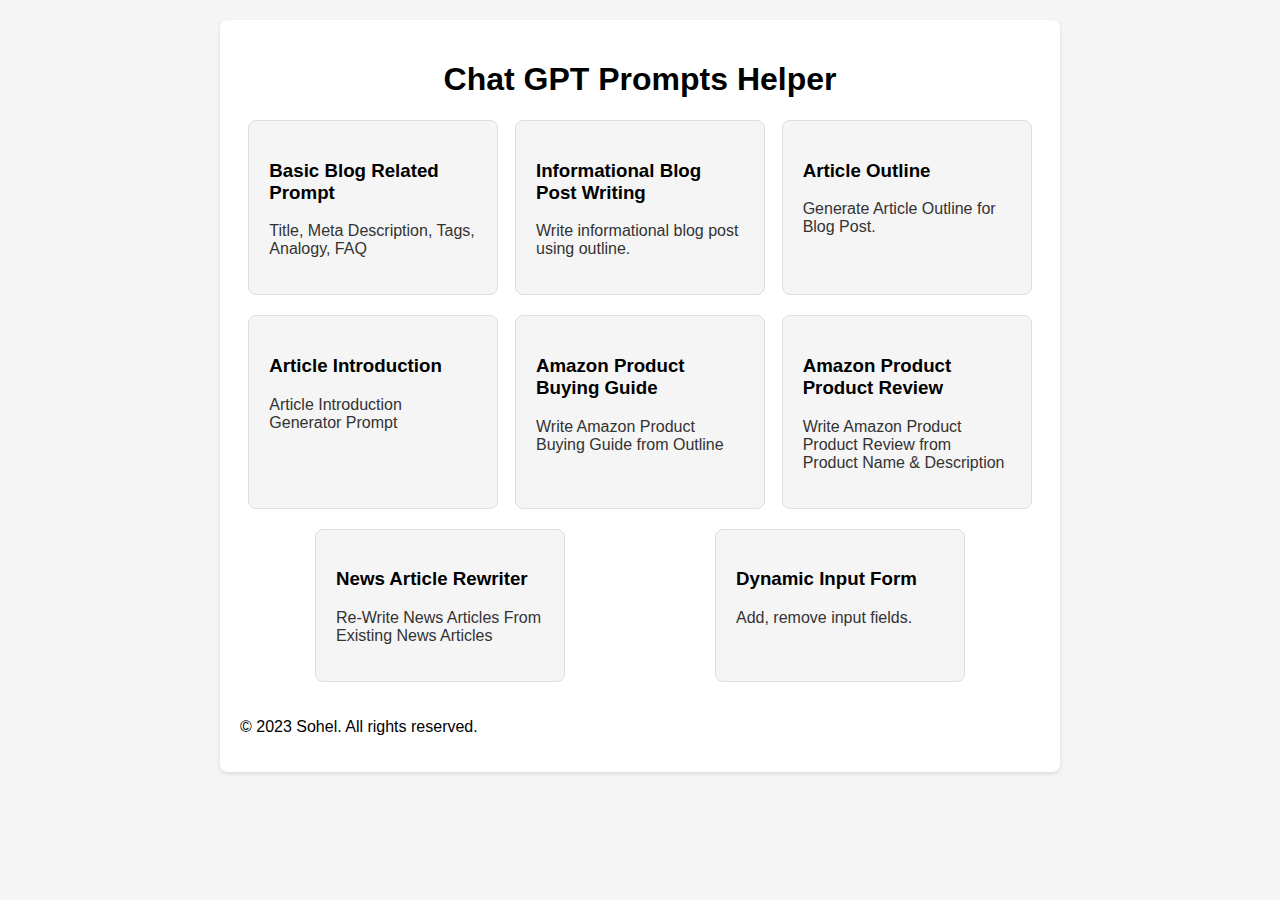
<file: index.html>
<!DOCTYPE html>
<html lang="en">

<head>
    <meta charset="UTF-8">
    <meta name="viewport" content="width=device-width, initial-scale=1.0">
    <title>Chat GPT Prompt Helper</title>
    <link rel="icon" type="image/x-icon" href="./Asset/chatgpt-icon.png">
    <link rel="stylesheet" href="styles.css">
</head>

<body>
    <div class="container">
        <header class="header">
            <a href="./index.html" class="back-to-home">
                <h1>Chat GPT Prompts Helper</h1>
            </a>
        </header>

        <!-- <nav>
            <ul>
                <li><a href="page1.html">Page 1</a></li>
                <li><a href="page2.html">Page 2</a></li>
                <li><a href="page3.html">Page 3</a></li>
            </ul>
        </nav> -->

        <main class="main-content">
            <a href="./BasicBlogPromt/BasicBlogPromt.html" class="page-box">
                <h3>Basic Blog Related Prompt</h3>
                <p>Title, Meta Description, Tags, Analogy, FAQ</p>
            </a>

            <a href="./InformationalBlogWriting/InformationalBlogWriting.html" class="page-box">
                <h3>Informational Blog Post Writing</h3>
                <p>Write informational blog post using outline.</p>
            </a>

            <a href="./BasicBlogPromt/ArticleOutline/ArticleOutline.html" class="page-box">
                <h3>Article Outline</h3>
                <p>Generate Article Outline for Blog Post.</p>
            </a>

            <a href="./BasicBlogPromt/ArticleIntroduction/ArticleIntroduction.html" class="page-box">
                <h3>Article Introduction</h3>
                <p>Article Introduction Generator Prompt</p>
            </a>

            <a href="./AmazonProductReview/AmazonProductBuyingGuide/ProductBuyingGuide.html" class="page-box">
                <h3>Amazon Product Buying Guide</h3>
                <p>Write Amazon Product Buying Guide from Outline</p>
            </a>

            <a href="./AmazonProductReview/AmazonProductReview/ProductReview.html" class="page-box">
                <h3>Amazon Product Product Review</h3>
                <p>Write Amazon Product Product Review from Product Name & Description</p>
            </a>
            <a href="./NewsArticleRewriter/NewsArticleRewriter.html" class="page-box">
                <h3>News Article Rewriter</h3>
                <p>Re-Write News Articles From Existing News Articles</p>
            </a>
            <a href="./DynamicInputForm/DynamicInputForm.html" class="page-box">
                <h3>Dynamic Input Form</h3>
                <p>Add, remove input fields.</p>
            </a>
            <!-- Add more page boxes for your other pages here -->
        </main>

        <footer>
            <p>&copy; 2023 Sohel. All rights reserved.</p>
            <!-- <h2>Connect with me on social media:</h2>
        <ul>
            <li><a href="https://www.facebook.com/yourusername">Facebook</a></li>
            <li><a href="https://twitter.com/yourusername">Twitter</a></li>
            <li><a href="https://www.instagram.com/yourusername">Instagram</a></li>
        </ul> -->
        </footer>
    </div>
</body>

</html>
</file>
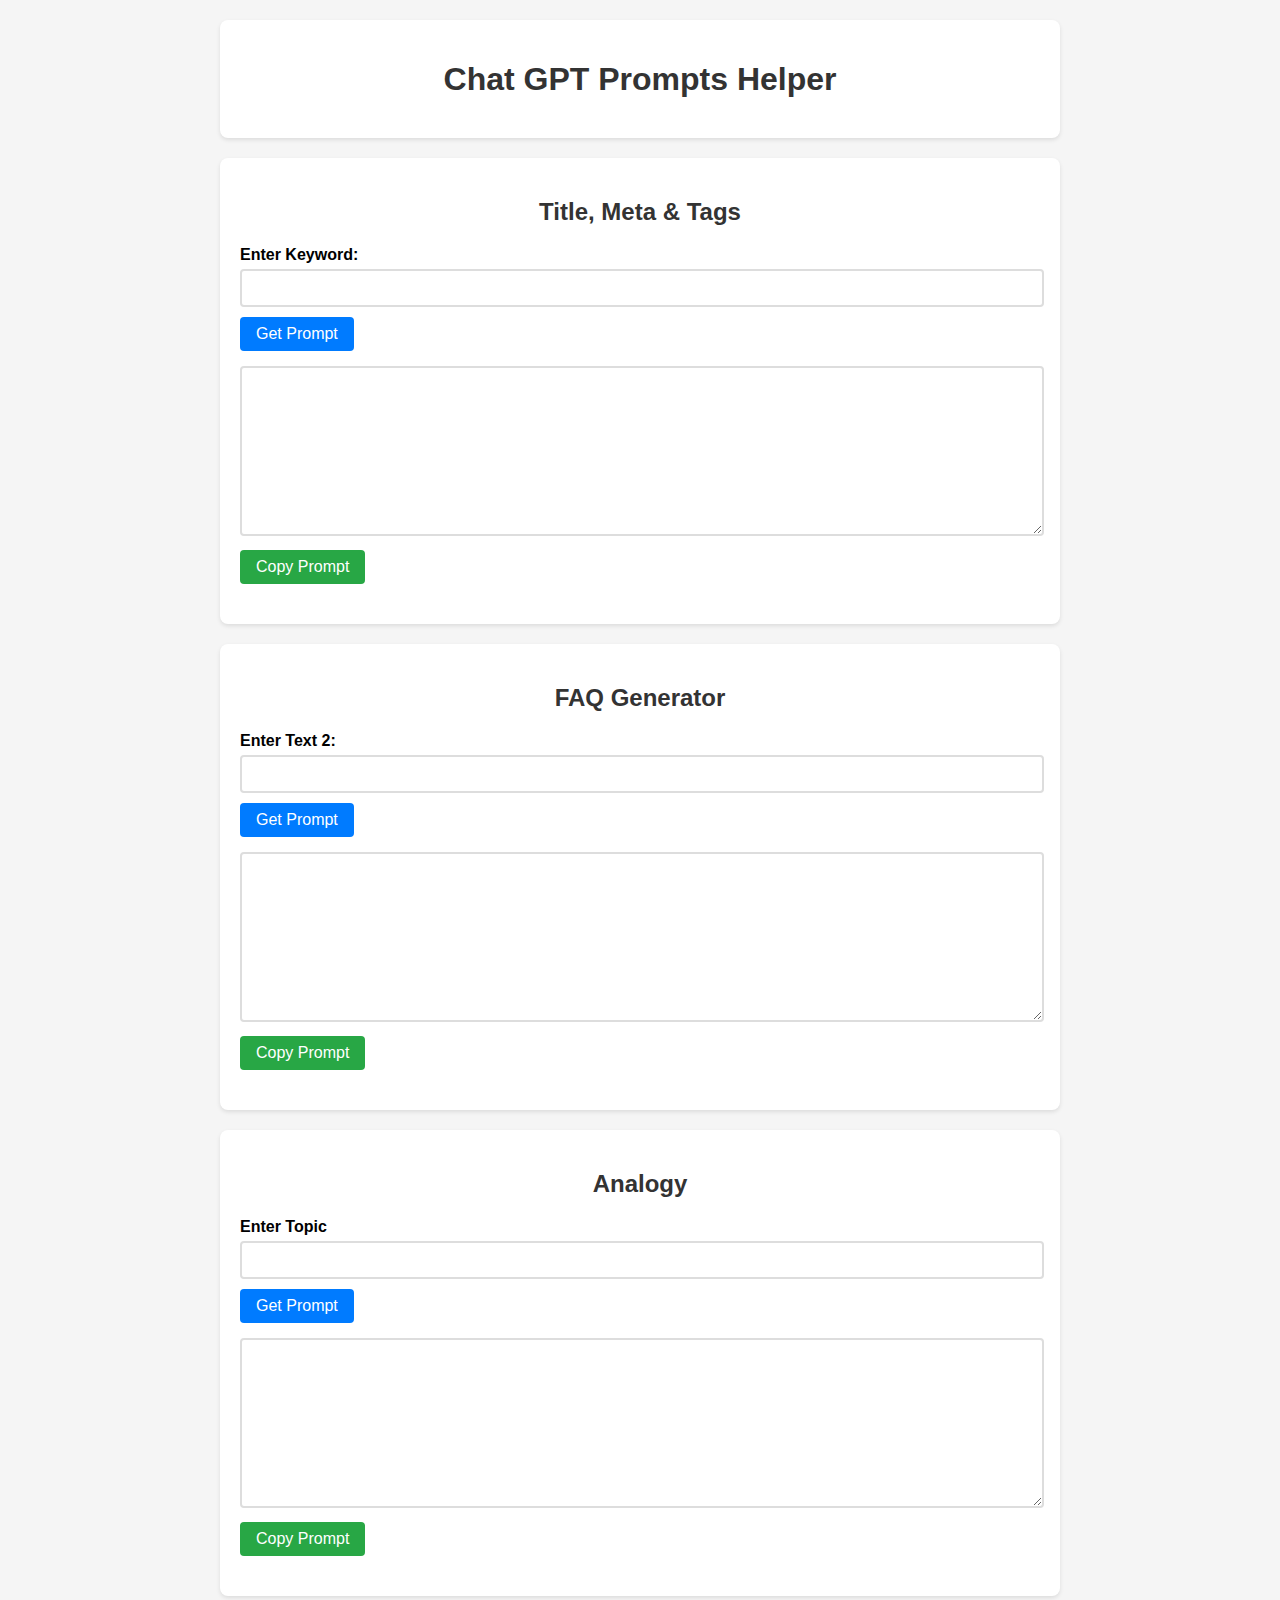
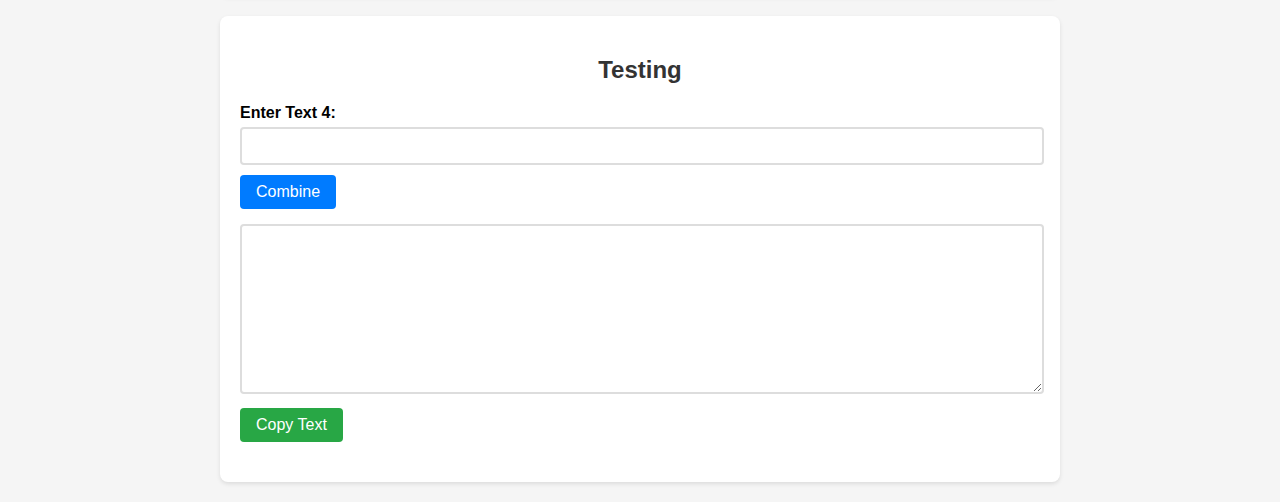
<file: BasicBlogPromt/BasicBlogPromt.html>
<!DOCTYPE html>
<html lang="en">

<head>
    <meta charset="UTF-8">
    <meta name="viewport" content="width=device-width, initial-scale=1.0">
    <title>Blog Post Related Prompt</title>
    <link rel="icon" type="image/x-icon" href="../Asset/chatgpt-icon.png">
    <link rel="stylesheet" href="BasicBlogPromt.css">
</head>

<body>
    <div class="container">
        <a href="../index.html" class="back-to-home">
            <h1>Chat GPT Prompts Helper</h1>
        </a>
    </div>

    <div class="container">
        <h2>Title, Meta & Tags</h2>
        <div class="input-pair">
            <label for="inputText1">Enter Keyword:</label>
            <input type="text" id="inputText1">
            <button class="combine-button">Get Prompt</button>
            <div class="promptReadyMessage"></div>
            <textarea class="output-textarea"></textarea>
            <button class="copy-button">Copy Prompt</button>
            <div class="message"></div>
        </div>
    </div>

    <div class="container">
        <!-- Pair 2 -->
        <h2>FAQ Generator</h2>
        <div class="input-pair">
            <label for="inputText2">Enter Text 2:</label>
            <input type="text" id="inputText2">
            <button class="combine-button">Get Prompt</button>
            <div class="promptReadyMessage"></div>
            <textarea class="output-textarea"></textarea>
            <button class="copy-button">Copy Prompt</button>
            <div class="message"></div>
        </div>
    </div>

    <div class="container">
        <!-- Pair 3 -->
        <h2>Analogy</h2>
        <div class="input-pair">
            <label for="inputText3">Enter Topic</label>
            <input type="text" id="inputText3">
            <button class="combine-button">Get Prompt</button>
            <div class="promptReadyMessage"></div>
            <textarea class="output-textarea"></textarea>
            <button class="copy-button">Copy Prompt</button>
            <div class="message"></div>
        </div>
    </div>

    <div class="container">
        <!-- Pair 4 -->
        <h2>Testing</h2>
        <div class="input-pair">
            <label for="inputText4">Enter Text 4:</label>
            <input type="text" id="inputText4">
            <button class="combine-button">Combine</button>
            <div class="promptReadyMessage"></div>
            <textarea class="output-textarea"></textarea>
            <button class="copy-button">Copy Text</button>
            <div class="message"></div>
        </div>
    </div>

    <script src="BasicBlogPromt.js"></script>
</body>

</html>
</file>
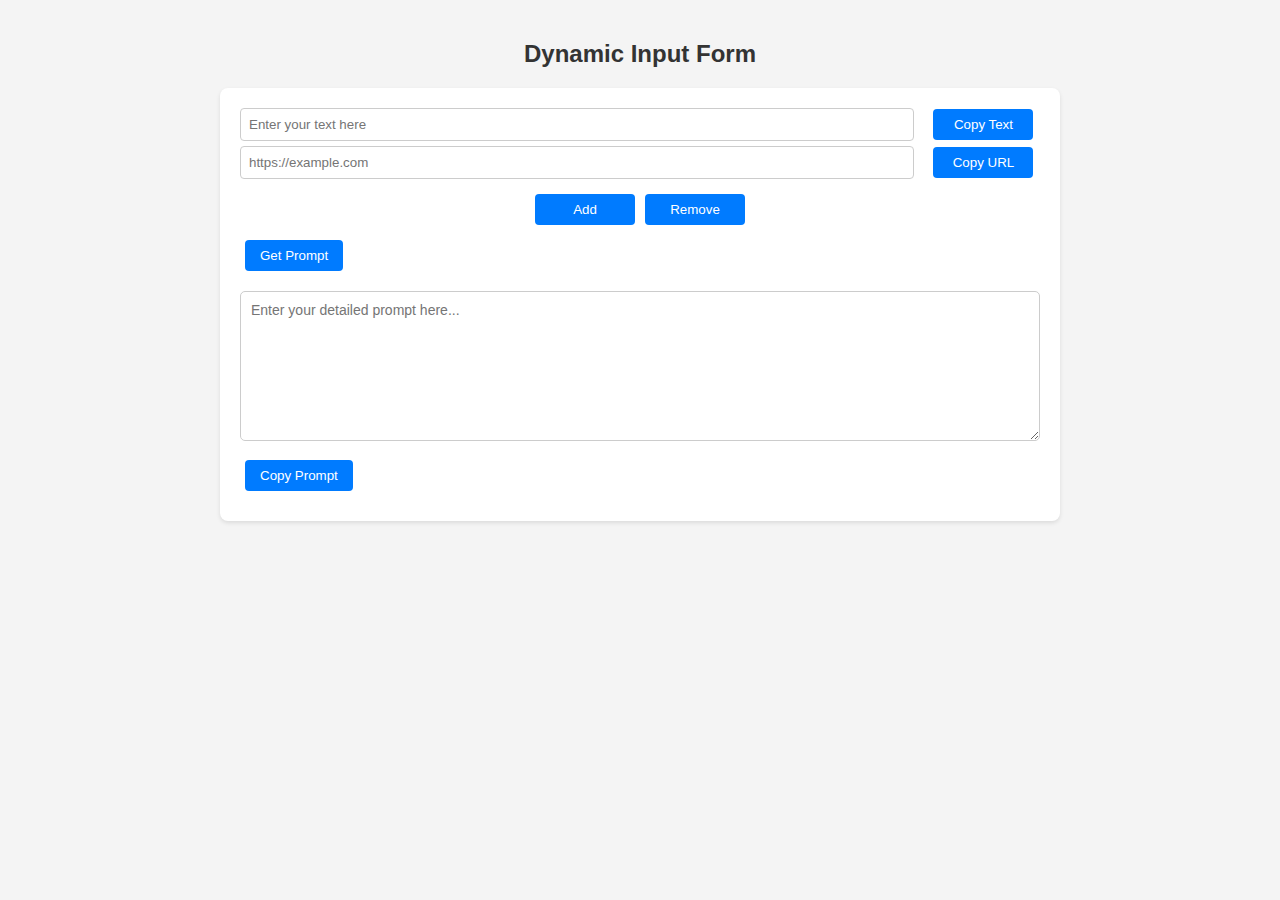
<file: DynamicInputForm/DynamicInputForm.html>
<!DOCTYPE html>
<html lang="en">

<head>
    <meta charset="UTF-8">
    <meta name="viewport" content="width=device-width, initial-scale=1.0">
    <title>Dynamic Input Form</title>

    <link rel="stylesheet" href="DynamicInputForm.css">
    

    <!--
    <style>
        #message {
            color: green;
            margin-top: 10px;
        }
    </style>
    <script>
        function copyContent(inputElement) {
            inputElement.select();
            inputElement.setSelectionRange(0, 99999); // For mobile devices
            navigator.clipboard.writeText(inputElement.value)
                .then(() => {
                    displayMessage("Copied: " + inputElement.value);
                })
                .catch(err => {
                    displayMessage("Error in copying text: " + err, true);
                });
        }

        function addFields(button) {
            const container = button.parentNode.parentNode;
            const newGroup = container.firstElementChild.cloneNode(true);
            newGroup.querySelectorAll('input').forEach(input => input.value = '');
            container.appendChild(newGroup);
        }

        function removeFields(button) {
            const group = button.parentNode;
            const container = group.parentNode;
            if (container.children.length > 1) {
                container.removeChild(group);
                displayMessage("Input group removed.");
            } else {
                displayMessage("At least one input group should remain.", true);
            }
        }

        function getPrompt() {
            const groups = document.querySelectorAll('.input-group');
            let combinedText = 'Act as an experienced copywriter you are an expert in writing articles on any topic and you are also an expert in writing articles from anchor text and analysing URLs. Now write an entire article that must consist of the three anchor texts and URL:\n\n';
            groups.forEach(group => {
                const textInput = group.querySelector('input[type="text"]');
                const urlInput = group.querySelector('input[type="url"]');
                combinedText += `The anchor text is "${textInput.value}" and the URL is "${urlInput.value}",\n\n`;
            });
            combinedText += `The article should be based upon a single topic and Must include the above three anchor texts.\n\nYou should use markdown formatting, including bold, UL / OL, H1, H2, H3, H4, and necessary headings.Use proper headings, subheadings, bullet points, etc.Always start with a clickbait H1 heading.The entire article should be between 700 - 800 words.\n`;
            document.querySelector('textarea').value = combinedText.trim();
            displayMessage("Text combined in the textarea.");
        }

        function displayMessage(message, isError = false) {
            const messageElement = document.getElementById('message');
            messageElement.textContent = message;
            messageElement.style.color = isError ? 'red' : 'green';
        }
    </script>
    -->
</head>

<body>
    <h1>Dynamic Input Form</h1>
    <form>
        <div class="input-container">
            <div class="input-group">
                <div class="text-input-section">
                    <input type="text" placeholder="Enter your text here">
                    <button type="button" onclick="copyContent(this.previousElementSibling)">Copy Text</button>
                </div>
                <div class="url-input-section">
                    <input type="url" placeholder="https://example.com">
                    <button type="button" onclick="copyContent(this.previousElementSibling)">Copy URL</button>
                </div>
                
                
                <div class="control-buttons">
                    <button type="button" onclick="addFields(this)">Add</button>
                    <button type="button" onclick="removeFields(this)">Remove</button>
                </div>
            </div>
        </div>

        <!-- <button type="button" onclick="getPrompt()">Get Prompt</button>

        <textarea id="prompt-area" placeholder="Enter your detailed prompt here..."></textarea>

        <button type="button" onclick="copyContent(document.getElementById('prompt-area'))">Copy Prompt</button> -->

        <div class="prompt-actions">
            <button type="button" id="get-prompt" onclick="getPrompt()">Get Prompt</button>
            <span id="prompt-area-msg"></span>
            <textarea id="prompt-area" placeholder="Enter your detailed prompt here..."></textarea>
            <button type="button" id="copy-prompt" onclick="copyContent(document.getElementById('prompt-area'))">Copy Prompt</button>
            <span id="copied-prompt-area-msg"></span>
        </div>

        <div id="message"></div>
    </form>
    
    <script src="DynamicInputForm.js"></script>
</body>

</html>
</file>
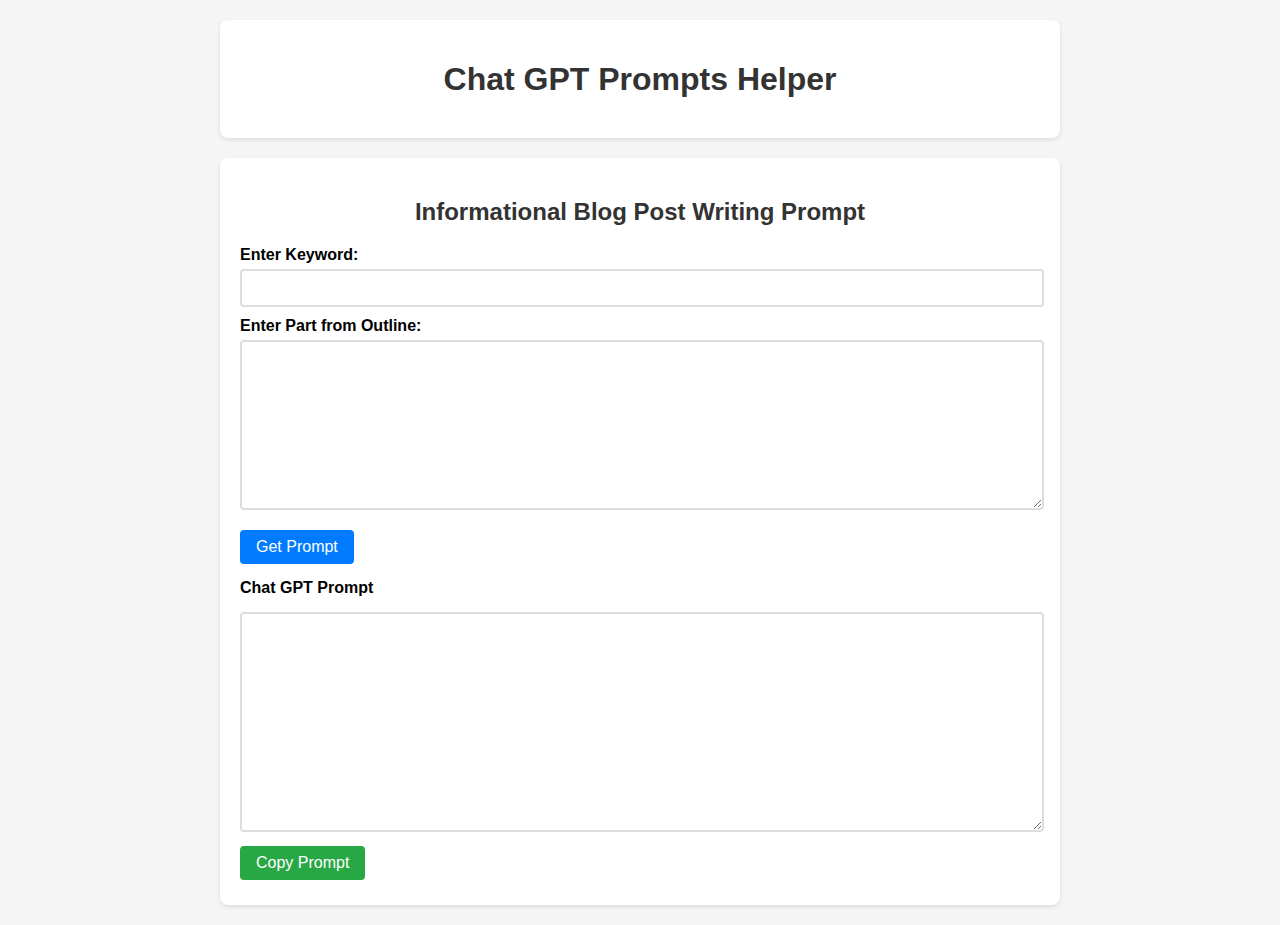
<file: InformationalBlogWriting/InformationalBlogWriting.html>
<!DOCTYPE html>
<html lang="en">

<head>
    <meta charset="UTF-8">
    <meta name="viewport" content="width=device-width, initial-scale=1.0">
    <title>Informational Blog Post Writing Prompt</title>
    <link rel="icon" type="image/x-icon" href="../Asset/chatgpt-icon.png">
    <link rel="stylesheet" href="InformationalBlogWriting.css">
</head>

<body>
    <div class="container">
        <a href="../index.html" class="back-to-home">
            <h1>Chat GPT Prompts Helper</h1>
        </a>
    </div>
    <div class="container">
        <h2>Informational Blog Post Writing Prompt</h2>
        <label for="inputText">Enter Keyword:</label>
        <input type="text" id="inputText">

        <div class="keyword-form">
            <label for="inputTextarea1">Enter Part from Outline:</label>
            <textarea id="inputTextarea1"></textarea>

            <!-- <label for="inputTextarea2">Input Textarea 2:</label>
            <textarea id="inputTextarea2" required></textarea> -->

            <button id="combineButton">Get Prompt</button>
            <div class="promptReadyMessage"></div>
        </div>

        <label for="outputTextarea">Chat GPT Prompt</label>
        <textarea id="outputTextarea" class="output-textarea"></textarea>

        <button id="copyButton" class="copy-button">Copy Prompt</button>
        <div class="message"></div>
    </div>

    <script src="InformationalBlogWriting.js"></script>
</body>

</html>
</file>
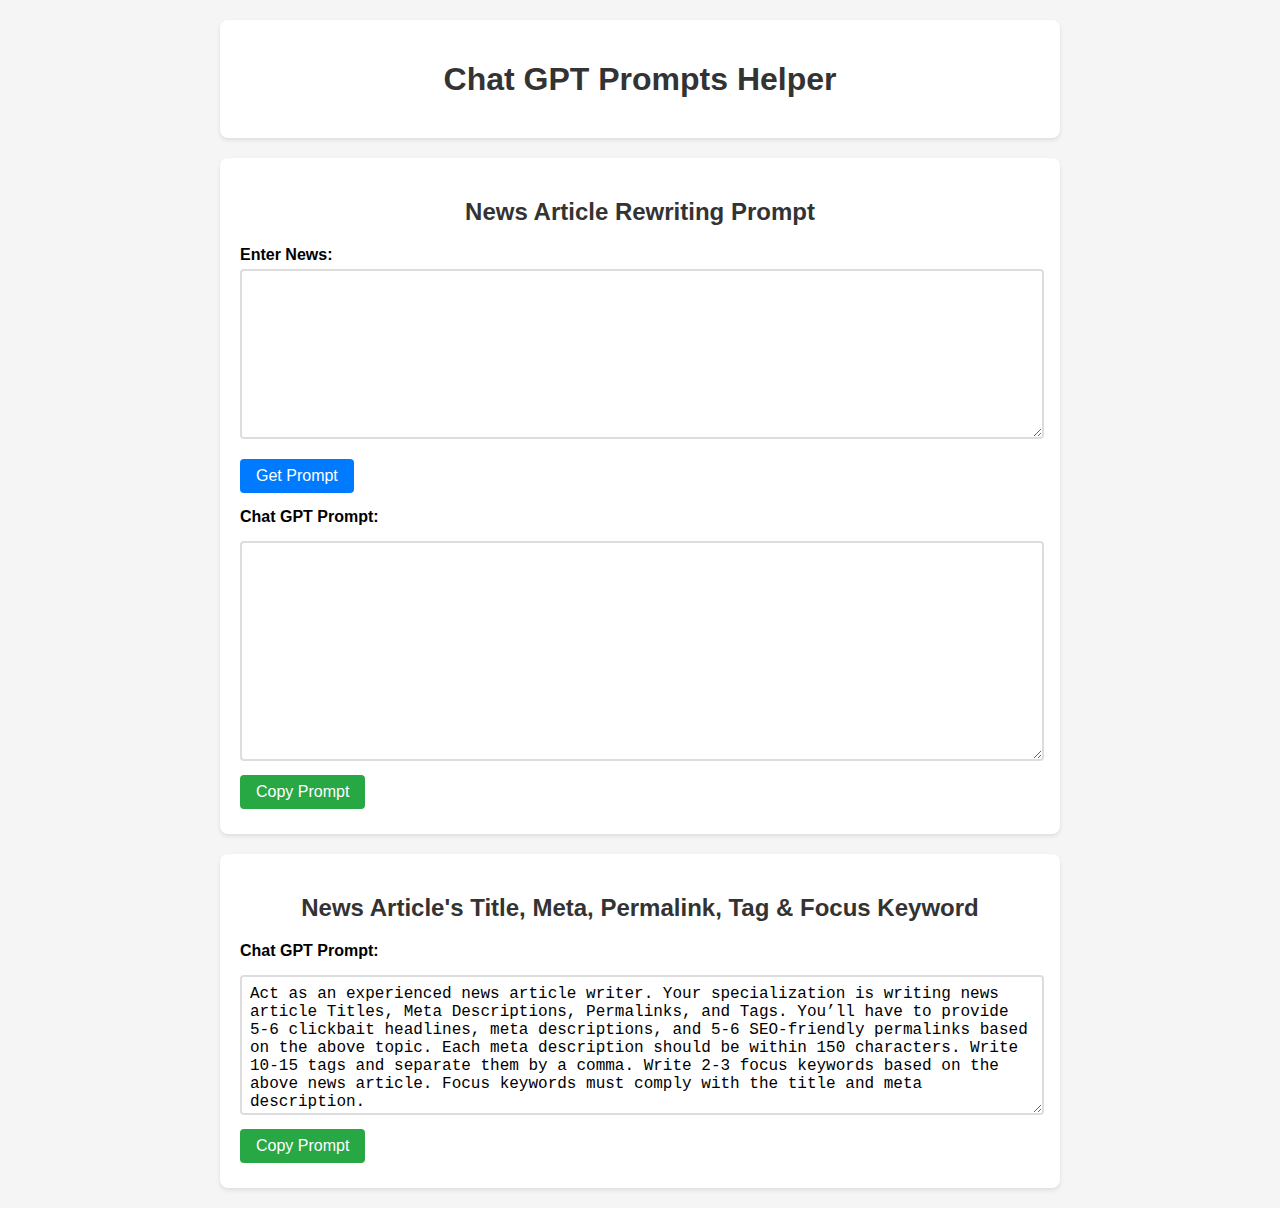
<file: NewsArticleRewriter/NewsArticleRewriter.html>
<!DOCTYPE html>
<html lang="en">
<head>
    <meta charset="UTF-8">
    <meta name="viewport" content="width=device-width, initial-scale=1.0">
    <title>News Article Rewriting Prompt</title>
    <link rel="icon" type="image/x-icon" href="../../Asset/chatgpt-icon.png">
    <link rel="stylesheet" href="NewsArticleRewriter.css">
</head>
<body>
    <div class="container">
        <a href="../../index.html" class="back-to-home">
            <h1>Chat GPT Prompts Helper</h1>
        </a>
    </div>
    <div class="container">
        <h2>News Article Rewriting Prompt</h2>
        <!-- <label for="inputText">Enter Keyword:</label>
        <input type="text" id="inputText" > -->

        <div class="keyword-form">
            <label for="inputTextarea1">Enter News:</label>
            <textarea id="inputTextarea1" ></textarea>

            <!-- <label for="inputTextarea2">Enter Product Description:</label>
            <textarea id="inputTextarea2" ></textarea> -->

            <button id="combineButton">Get Prompt</button>
            <div class="promptReadyMessage"></div>
        </div>

        <label for="outputTextarea">Chat GPT Prompt:</label>
        <textarea id="outputTextarea" class="output-textarea" ></textarea>

        <button id="copyButton" class="copy-button">Copy Prompt</button>
        <div class="message"></div>

    </div>
    <div class="container">
        <h2>News Article's Title, Meta, Permalink, Tag & Focus Keyword</h2>

        <label for="outputTextarea1">Chat GPT Prompt:</label>
        <textarea id="outputTextarea1" class="output-textarea1">Act as an experienced news article writer. Your specialization is writing news article Titles, Meta Descriptions, Permalinks, and Tags. You’ll have to provide 5-6 clickbait headlines, meta descriptions, and 5-6 SEO-friendly permalinks based on the above topic. Each meta description should be within 150 characters. Write 10-15 tags and separate them by a comma. Write 2-3 focus keywords based on the above news article. Focus keywords must comply with the title and meta description.</textarea>

        <button id="copyButton1" class="copy-button">Copy Prompt</button>
        <div class="message1"></div>
    </div>

    <script src="NewsArticleRewriter.js"></script>
</body>
</html>
</file>
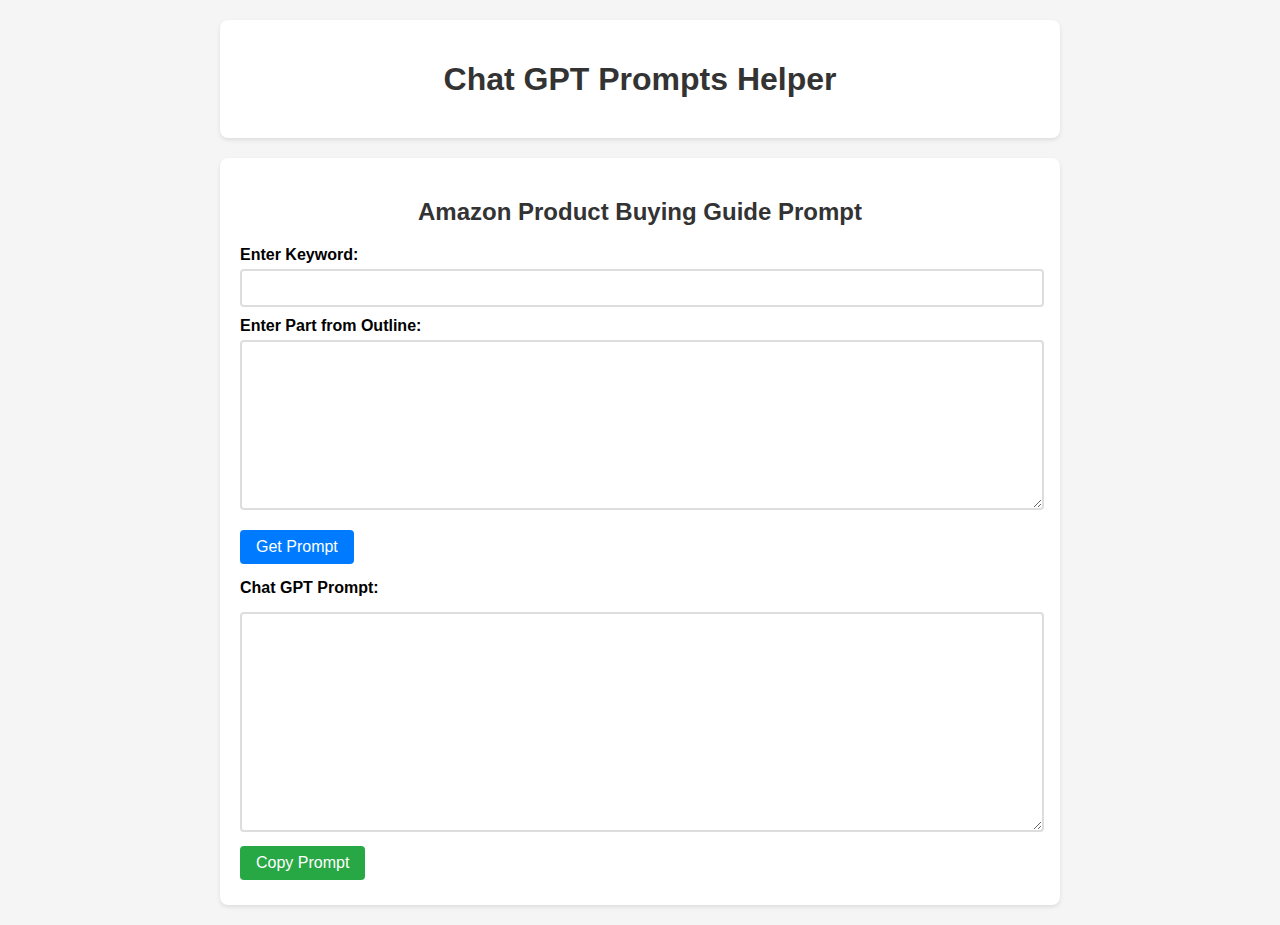
<file: AmazonProductReview/AmazonProductBuyingGuide/ProductBuyingGuide.html>
<!DOCTYPE html>
<html lang="en">
<head>
    <meta charset="UTF-8">
    <meta name="viewport" content="width=device-width, initial-scale=1.0">
    <title>Amazon Product Buying Guide Prompt</title>
    <link rel="icon" type="image/x-icon" href="../../Asset/chatgpt-icon.png">
    <link rel="stylesheet" href="ProductBuyingGuide.css">
</head>
<body>
    <div class="container">
        <a href="../../index.html" class="back-to-home">
            <h1>Chat GPT Prompts Helper</h1>
        </a>
    </div>
    <div class="container">
        <h2>Amazon Product Buying Guide Prompt</h2>
        <label for="inputText">Enter Keyword:</label>
        <input type="text" id="inputText" >

        <div class="keyword-form">
            <label for="inputTextarea1">Enter Part from Outline:</label>
            <textarea id="inputTextarea1" ></textarea>

            <!-- <label for="inputTextarea2">Enter Product Description:</label>
            <textarea id="inputTextarea2" ></textarea> -->

            <button id="combineButton">Get Prompt</button>
            <div class="promptReadyMessage"></div>
        </div>

        <label for="outputTextarea">Chat GPT Prompt:</label>
        <textarea id="outputTextarea" class="output-textarea" ></textarea>

        <button id="copyButton" class="copy-button">Copy Prompt</button>
        <div class="message"></div>
    </div>

    <script src="ProductBuyingGuide.js"></script>
</body>
</html>
</file>
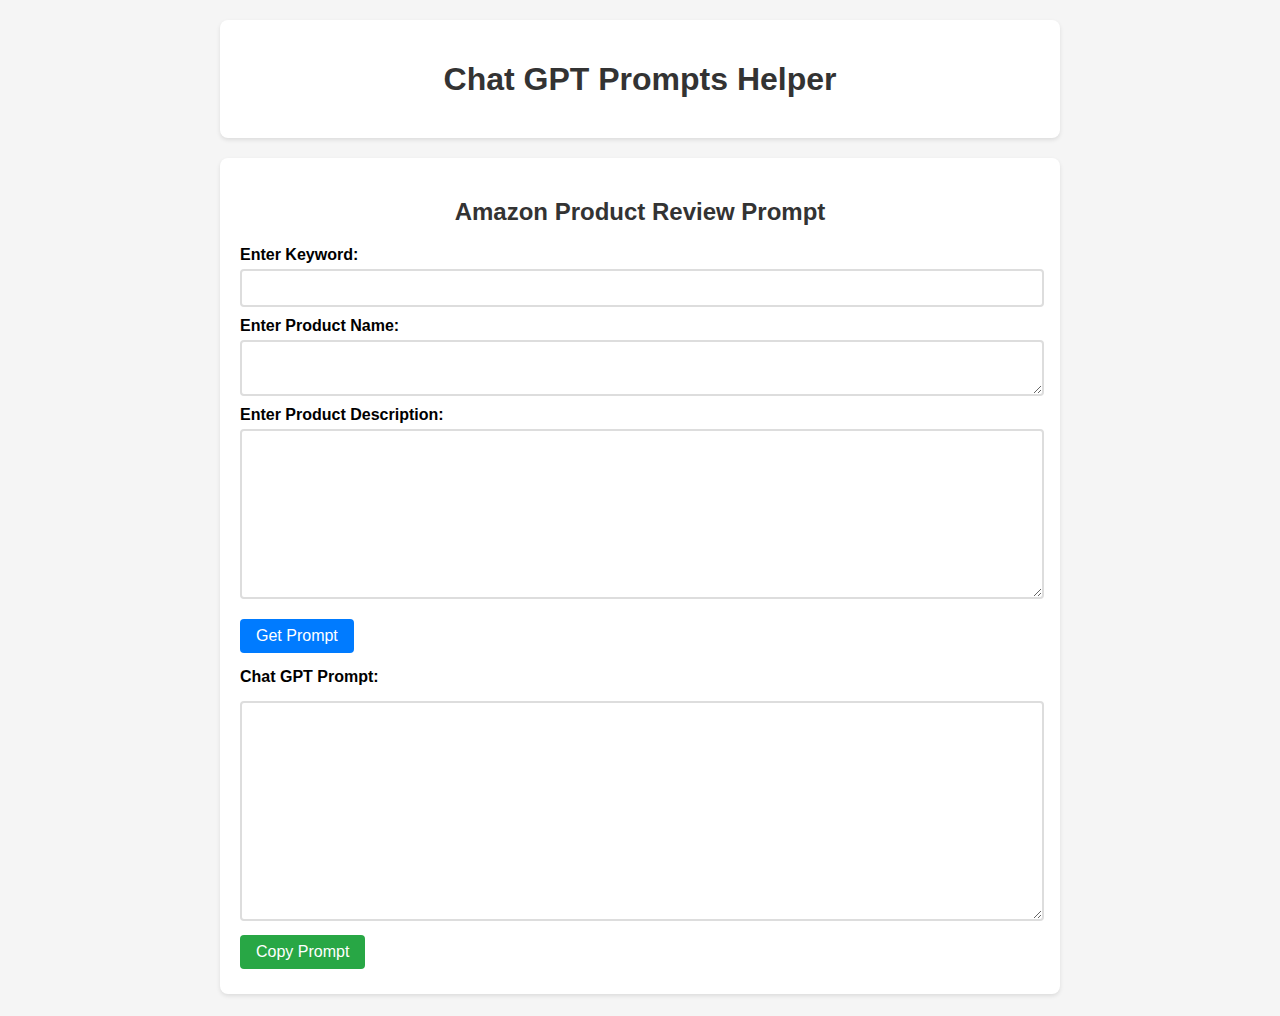
<file: AmazonProductReview/AmazonProductReview/ProductReview.html>
<!DOCTYPE html>
<html lang="en">
<head>
    <meta charset="UTF-8">
    <meta name="viewport" content="width=device-width, initial-scale=1.0">
    <title>Amazon Product Review Prompt</title>
    <link rel="icon" type="image/x-icon" href="../../Asset/chatgpt-icon.png">
    <link rel="stylesheet" href="ProductReview.css">
</head>
<body>
    <div class="container">
        <a href="../../index.html" class="back-to-home">
            <h1>Chat GPT Prompts Helper</h1>
        </a>
    </div>
    <div class="container">
        <h2>Amazon Product Review Prompt</h2>
        <label for="inputText">Enter Keyword:</label>
        <input type="text" id="inputText" >

        <div class="keyword-form">
            <label for="inputTextarea1">Enter Product Name:</label>
            <textarea id="inputTextarea1" ></textarea>

            <label for="inputTextarea2">Enter Product Description:</label>
            <textarea id="inputTextarea2" ></textarea>

            <button id="combineButton">Get Prompt</button>
            <div class="promptReadyMessage"></div>
        </div>

        <label for="outputTextarea">Chat GPT Prompt:</label>
        <textarea id="outputTextarea" class="output-textarea" ></textarea>

        <button id="copyButton" class="copy-button">Copy Prompt</button>
        <div class="message"></div>
    </div>

    <script src="ProductReview.js"></script>
</body>
</html>
</file>
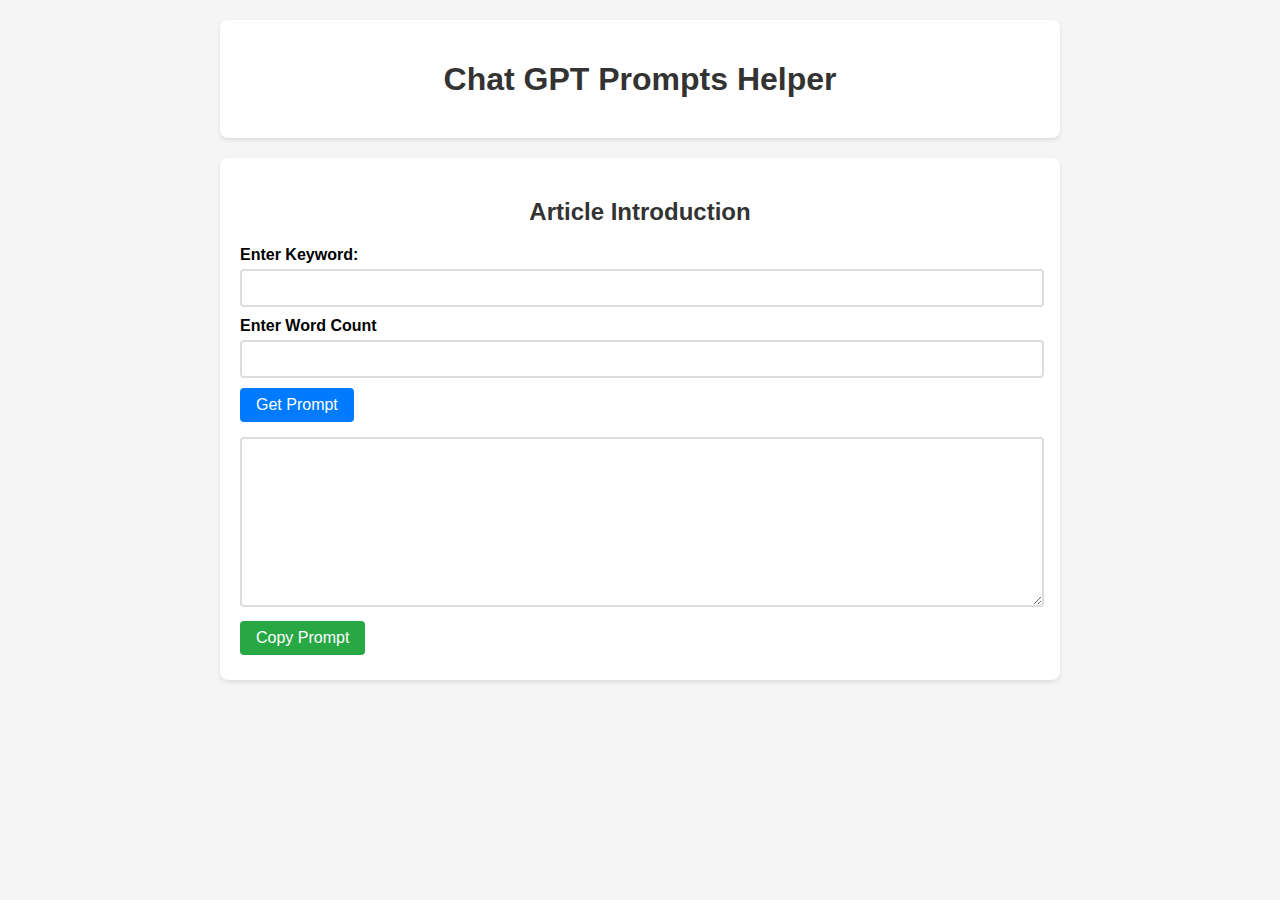
<file: BasicBlogPromt/ArticleIntroduction/ArticleIntroduction.html>
<!DOCTYPE html>
<html lang="en">

<head>
    <meta charset="UTF-8">
    <meta name="viewport" content="width=device-width, initial-scale=1.0">
    <title>Article Introduction</title>
    <link rel="icon" type="image/x-icon" href="../../Asset/chatgpt-icon.png">
    <link rel="stylesheet" href="ArticleIntroduction.css">
</head>

<body>
    <div class="container">
        <a href="../../index.html" class="back-to-home">
            <h1>Chat GPT Prompts Helper</h1>
        </a>
    </div>

    <div class="container">
        <h2>Article Introduction</h2>
        <div class="double-input">
            <label for="inputText">Enter Keyword:</label>
            <input type="text" id="inputText">

            <label for="inputTextarea1">Enter Word Count</label>
            <input type="text" id="inputTextarea1">
            
            <button id="getPrompt" class="getPrompt">Get Prompt</button>
            <div class="promptReadyMessage"></div>

            <textarea id="outputPrompt" class="outputPrompt"></textarea>
            <button id="copyPrompt" class="copyPrompt">Copy Prompt</button>
            <div class="copiedMessage"></div>
        </div>
    </div>

    <script src="ArticleIntroduction.js"></script>
</body>

</html>
</file>
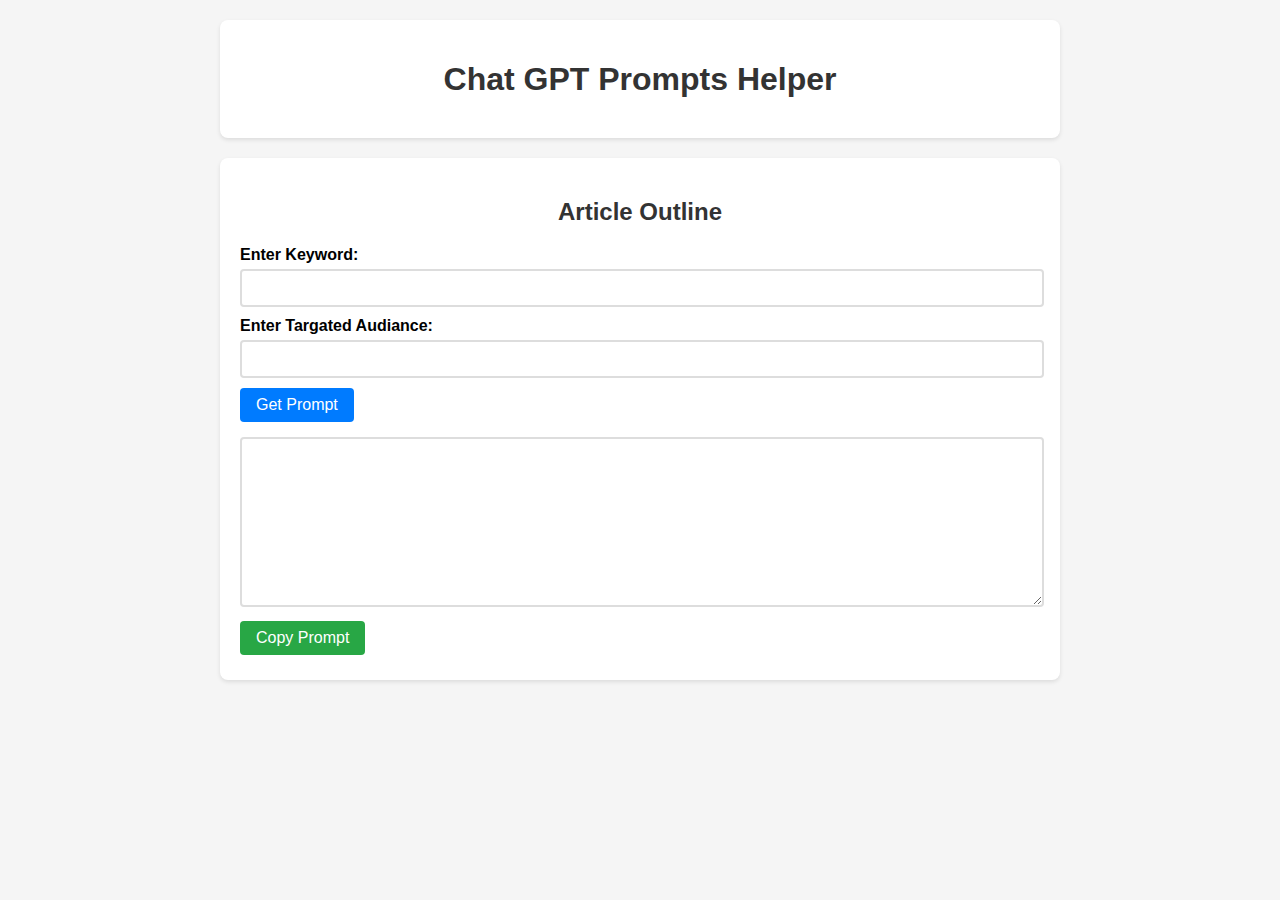
<file: BasicBlogPromt/ArticleOutline/ArticleOutline.html>
<!DOCTYPE html>
<html lang="en">

<head>
    <meta charset="UTF-8">
    <meta name="viewport" content="width=device-width, initial-scale=1.0">
    <title>Article Outline</title>
    <link rel="icon" type="image/x-icon" href="../../Asset/chatgpt-icon.png">
    <link rel="stylesheet" href="ArticleOutline.css">
</head>

<body>
    <div class="container">
        <a href="../../index.html" class="back-to-home">
            <h1>Chat GPT Prompts Helper</h1>
        </a>
    </div>
    <div class="container">
        <h2>Article Outline</h2>
        <div class="double-input">
            <label for="inputText">Enter Keyword:</label>
            <input type="text" id="inputText">

            <label for="inputTextarea1">Enter Targated Audiance:</label>
            <input type="text" id="inputTextarea1">
            
            <button id="getPrompt" class="getPrompt">Get Prompt</button>
            <div class="promptReadyMessage"></div>
            <textarea id="outputPrompt" class="outputPrompt"></textarea>
            <button id="copyPrompt" class="copyPrompt">Copy Prompt</button>
            <div class="copiedMessage"></div>
        </div>
    </div>

    <script src="ArticleOutline.js"></script>
</body>

</html>
</file>
<file: styles.css>
body {
    font-family: Arial, sans-serif;
    background-color: #f5f5f5;
    margin: 0;
    padding: 0;
}

.container {
    max-width: 800px;
    margin: 20px auto;
    padding: 20px;
    border-radius: 8px;
    background-color: #fff;
    box-shadow: 0 2px 4px rgba(0, 0, 0, 0.1);
}

.header {
    text-align: center;
    color: #333;
    margin-bottom: 20px;
}
.back-to-home{
    color: black;
    text-decoration: none;
}

nav {
    background-color: #007bff;
    border-radius: 8px;
    padding: 10px;
}

nav ul {
    list-style: none;
    padding: 0;
    margin: 0;
}

nav ul li {
    display: inline-block;
    margin-right: 20px;
}

nav ul li:last-child {
    margin-right: 0;
}

nav ul li a {
    color: #fff;
    text-decoration: none;
    font-size: 18px;
    padding: 8px 16px;
    border-radius: 4px;
    transition: background-color 0.2s;
}

nav ul li a:hover {
    background-color: #0056b3;
}

.main-content {
    display: flex;
    flex-wrap: wrap;
    justify-content: space-around;
}

.page-box {
    width: 26%;
    min-height: 80px;
    max-height: 300px;
    padding: 20px;
    margin-bottom: 20px;
    background-color: #f5f5f5;
    border: 1px solid #ddd;
    border-radius: 8px;
    color: black;
    text-decoration: none;
    overflow: auto; /* Enable scrollbar when content overflows */
}

.page-box h2 {
    font-size: 24px;
    margin-bottom: 10px;
}

.page-box p {
    font-size: 16px;
    color: #333;
}


/* Responsive styles for smaller screens */
@media only screen and (max-width: 768px) {
    .main-content {
        justify-content: center;
    }

    .page-box {
        width: calc(50% - 20px);
    }
}

/* Responsive styles for even smaller screens */
@media only screen and (max-width: 480px) {
    .page-box {
        width: 100%;
    }
}
</file>
<file: BasicBlogPromt/BasicBlogPromt.css>
body {
    font-family: Arial, sans-serif;
    background-color: #f5f5f5;
    margin: 0;
    padding: 0;
}

.container {
    max-width: 800px;
    margin: 20px auto;
    padding: 20px;
    border-radius: 8px;
    background-color: #fff;
    box-shadow: 0 2px 4px rgba(0, 0, 0, 0.1);
}

.back-to-home{
    color: black;
    text-decoration: none;
}

h1 {
    text-align: center;
    color: #333;
    margin-bottom: 20px;
}
h2 {
    text-align: center;
    color: #333;
    margin-bottom: 20px;
}

.input-pair {
    margin-bottom: 20px;
}

label {
    font-weight: bold;
    display: block;
    margin-bottom: 5px;
}

input[type="text"],
textarea {
    width: 98%;
    padding: 8px;
    font-size: 16px;
    border: 2px solid #ddd;
    border-radius: 4px;
    outline: none;
    margin-bottom: 10px;
    resize: none;
}

.combine-button,
.copy-button,
.copyPrompt,
.copy-button1,
.combine-button1,
.getPrompt {
    padding: 8px 16px;
    font-size: 16px;
    color: #fff;
    border: none;
    border-radius: 4px;
    cursor: pointer;
    transition: background-color 0.2s;
}

.combine-button,
.combine-button1,
.getPrompt {
    background-color: #007bff;
    margin-right: 10px;
}

.copy-button,
.copyPrompt,
.copy-button1 {
    background-color: #28a745;
}

.combine-button:hover,
.combine-button1:hover,
.getPrompt:hover,
.copyPrompt:hover,
.copy-button:hover,
.copy-button:hover {
    background-color: #0056b3;
}

.output-textarea,
.outputPrompt,
.output-textarea1 {
    width: 98%;
    height: 150px;
    padding: 8px;
    font-size: 16px;
    margin-top: 10px;
    border: 2px solid #ddd;
    border-radius: 4px;
    resize: vertical;
    outline: none;
}

.message,
.copiedMessage,
.promptReadyMessage{
    color: #28a745;
    font-size: 14px;
    margin-top: 5px;
}

/* Responsive Styling */
@media only screen and (max-width: 600px) {
    .container {
        max-width: 100%;
        padding: 10px;
    }

    input[type="text"],
    .textarea,
    .output-textarea,
    .output-textarea1 {
        width: 98%;
    }

    .output-textarea,
    .outputPrompt,
    .output-textarea1 {
        height: 120px;
    }
}
</file>
<file: DynamicInputForm/DynamicInputForm.css>
body {
    font-family: Arial, sans-serif;
    background-color: #f4f4f4;
    margin: 0;
    padding: 20px;
}

h1 {
    color: #333;
    text-align: center;
    margin-top: 20px;
    font-size: 24px;
    margin-bottom: 20px;
}

form {
    background: white;
    padding: 20px;
    border-radius: 8px;
    box-shadow: 0 2px 4px rgba(0,0,0,0.1);
    max-width: 800px;
    margin: 20px auto;
}

.input-group {
    display: flex;
    flex-direction: column;
    margin-bottom: 10px;
}

.input-group > div {
    margin-bottom: 5px;
}

.input-group input {
    flex-grow: 1;
    padding: 8px;
    border: 1px solid #ccc;
    border-radius: 4px;
    margin-right: 5px;
}

.input-group button {
    width: 100px;
    padding: 8px 12px;
    border: none;
    background-color: #007BFF;
    color: white;
    border-radius: 4px;
    cursor: pointer;
}

.input-group button:hover {
    background-color: #0056b3;
}

.input-group .button-row {
    display: flex;
    justify-content: center;
    margin-top: 10px;
}

#message {
    color: green;
    margin-top: 10px;
    font-size: 16px;
    text-align: center;
}

textarea {
    width: 100%;
    padding: 10px;
    border: 1px solid #ccc;
    border-radius: 4px;
    resize: vertical;
    margin-top: 20px;
}

/* Adjusting Input Text and URL Fields for Greater Width */
.input-group .text-input-section input,
.input-group .url-input-section input {
    width: 82%; /* Setting a larger fixed width */
    padding: 8px;
    border: 1px solid #ccc;
    border-radius: 4px;
    margin-right: 10px; /* Ensuring some space between the input and the button */
}

.input-group button {
    padding: 8px 15px; /* Adjust padding for visual balance */
    background-color: #007BFF;
    color: white;
    border: none;
    border-radius: 4px;
    cursor: pointer;
}


/* Styling buttons in both input groups and prompt actions */
.input-group button,
.prompt-actions button {
    padding: 8px 15px; /* Adjusted padding for better visual balance */
    background-color: #007BFF; /* Blue background */
    color: white; /* White text */
    border: none; /* No border */
    border-radius: 4px; /* Rounded corners */
    cursor: pointer; /* Pointer cursor on hover */
    margin: 0 5px; /* Adds a small margin between buttons */
}

.input-group button:hover,
.prompt-actions button:hover {
    background-color: #0056b3; /* Darker blue on hover */
}


/* CSS for centering the Add and Remove buttons */
.control-buttons {
    display: flex;
    justify-content: center; /* Centers the buttons horizontally in the container */
    align-items: center; /* Aligns the buttons vertically in the middle */
    margin-top: 10px; /* Adds some space above the button row */
}

/* Styling for the Get Prompt and Copy Prompt Buttons */


textarea {
    width: 100%; /* Adjust width to allow space on the right */
    min-height: 150px; /* Set minimum height, allows expansion */
    padding: 10px;
    border: 1px solid #ccc;
    border-radius: 5px;
    resize: vertical; /* Allows user to resize vertically */
    margin-right: 20px; /* Adds space on the right side */
    margin-bottom: 15px; /* Adds space on the bottom side */
    font-family: Arial, sans-serif; /* Matches the font with other inputs */
    font-size: 14px; /* Ensures text inside textarea is easily readable */
    box-sizing: border-box; /* Includes padding and border in the width calculation */
}

#prompt-area-msg, #copied-prompt-area-msg, #message  {
    color: green;
    margin-left: 10px;
    font-size: 14px;
}

/* #copied-prompt-area-msg {
    color: red;
    margin-left: 10px;
    font-size: 14px;
} */

/* Responsive Styles for smaller screens */
@media (max-width: 768px) {
    .input-group input,
    textarea {
        margin-right: 0; /* Remove margin-right to utilize full width */
    }

    .input-group .text-input-section input,
    .input-group .url-input-section input {
        width: 100%; /* Make input fields take full available width */
    }

    .input-group button {
        width: auto; /* Allow buttons to adjust width based on content */
        margin-top: 5px; /* Add margin top for buttons for better spacing */
    }

    form {
        padding: 15px; /* Slightly reduce padding in smaller screens */
    }

    h1 {
        font-size: 20px; /* Reduce font size for headers on smaller screens */
    }
}

/* Further adjustments for very small screens */
@media (max-width: 480px) {
    body {
        padding: 10px; /* Reduce padding for very small screens */
    }

    .input-group button,
    .prompt-actions button {
        padding: 6px 10px; /* Slightly smaller padding for buttons */
    }

    #message {
        font-size: 14px; /* Smaller font size for message text */
    }
}
</file>
<file: InformationalBlogWriting/InformationalBlogWriting.css>
body {
    font-family: Arial, sans-serif;
    background-color: #f5f5f5;
    margin: 0;
    padding: 0;
}

.container {
    max-width: 800px;
    margin: 20px auto;
    padding: 20px;
    border-radius: 8px;
    background-color: #fff;
    box-shadow: 0 2px 4px rgba(0, 0, 0, 0.1);
}
.back-to-home{
    color: black;
    text-decoration: none;
}

h1 {
    text-align: center;
    color: #333;
    margin-bottom: 20px;
}

h2 {
    text-align: center;
    color: #333;
    margin-bottom: 20px;
}

label {
    font-weight: bold;
    display: block;
    margin-bottom: 5px;
}



#inputText{
    width: 98%;
    padding: 8px;
    font-size: 16px;
    border: 2px solid #ddd;
    border-radius: 4px;
    outline: none;
    margin-bottom: 10px;
    resize: none;
}
#inputTextarea1 {
    width: 98%;
    height: 150px;
    padding: 8px;
    font-size: 16px;
    border: 2px solid #ddd;
    border-radius: 4px;
    outline: none;
    margin-bottom: 10px;
    resize: vertical;
}

.keyword-form {
    display: flex;
    flex-direction: column;
    align-items: flex-start;
    margin-bottom: 10px;
}

.keyword-form button {
    padding: 8px 16px;
    font-size: 16px;
    color: #fff;
    background-color: #007bff;
    border: none;
    border-radius: 4px;
    cursor: pointer;
    transition: background-color 0.2s;
    margin-top: 10px;
}

.keyword-form button:hover {
    background-color: #0056b3;
}

.output-textarea {
    width: 98%;
    height: 200px;
    padding: 8px;
    font-size: 16px;
    margin-top: 10px;
    border: 2px solid #ddd;
    border-radius: 4px;
    resize: vertical;
    outline: none;
}

.copy-button {
    padding: 8px 16px;
    font-size: 16px;
    color: #fff;
    background-color: #28a745;
    border: none;
    border-radius: 4px;
    cursor: pointer;
    transition: background-color 0.2s;
    margin-top: 10px;
}

.copy-button:hover {
    background-color: #218838;
}

.message,
.promptReadyMessage {
    color: #28a745;
    font-size: 14px;
    margin-top: 5px;
}

/* Responsive Styling */
@media only screen and (max-width: 600px) {
    .container {
        max-width: 100%;
        padding: 10px;
    }

    .keyword-form {
        flex-direction: column;
        align-items: flex-start;
    }

    #inputText,
    #inputTextarea1,
    #inputTextarea2,
    .output-textarea {
        width: 98%;
    }

    .output-textarea {
        height: 120px;
    }
}
</file>
<file: NewsArticleRewriter/NewsArticleRewriter.css>
body {
    font-family: Arial, sans-serif;
    background-color: #f5f5f5;
    margin: 0;
    padding: 0;
}

.container {
    max-width: 800px;
    margin: 20px auto;
    padding: 20px;
    border-radius: 8px;
    background-color: #fff;
    box-shadow: 0 2px 4px rgba(0, 0, 0, 0.1);
}

.back-to-home{
    color: black;
    text-decoration: none;
}

h1 {
    text-align: center;
    color: #333;
    margin-bottom: 20px;
}
h2 {
    text-align: center;
    color: #333;
    margin-bottom: 20px;
}

label {
    font-weight: bold;
    display: block;
    margin-bottom: 5px;
}



#inputText{
    width: 98%;
    padding: 8px;
    font-size: 16px;
    border: 2px solid #ddd;
    border-radius: 4px;
    outline: none;
    margin-bottom: 10px;
    resize: vertical;
}
#inputTextarea1 {
    width: 98%;
    height: 150px;
    padding: 8px;
    font-size: 16px;
    border: 2px solid #ddd;
    border-radius: 4px;
    outline: none;
    margin-bottom: 10px;
    resize: vertical;
}

.keyword-form {
    display: flex;
    flex-direction: column;
    align-items: flex-start;
    margin-bottom: 10px;
}

.keyword-form button {
    padding: 8px 16px;
    font-size: 16px;
    color: #fff;
    background-color: #007bff;
    border: none;
    border-radius: 4px;
    cursor: pointer;
    transition: background-color 0.2s;
    margin-top: 10px;
}

.keyword-form button:hover {
    background-color: #0056b3;
}

.output-textarea {
    width: 98%;
    height: 200px;
    padding: 8px;
    font-size: 16px;
    margin-top: 10px;
    border: 2px solid #ddd;
    border-radius: 4px;
    resize: vertical;
    outline: none;
}

.output-textarea1 {
    width: 98%;
    height: 120px;
    padding: 8px;
    font-size: 16px;
    margin-top: 10px;
    border: 2px solid #ddd;
    border-radius: 4px;
    resize: vertical;
    outline: none;
}

.copy-button {
    padding: 8px 16px;
    font-size: 16px;
    color: #fff;
    background-color: #28a745;
    border: none;
    border-radius: 4px;
    cursor: pointer;
    transition: background-color 0.2s;
    margin-top: 10px;
}

.copy-button:hover {
    background-color: #218838;
}

.message,
.message1,
.promptReadyMessage {
    color: #28a745;
    font-size: 14px;
    margin-top: 5px;
}

/* Responsive Styling */
@media only screen and (max-width: 600px) {
    .container {
        max-width: 100%;
        padding: 10px;
    }

    .keyword-form {
        flex-direction: column;
        align-items: flex-start;
    }

    #inputText,
    #inputTextarea1,
    #inputTextarea2,
    .output-textarea {
        width: 98%;
    }

    .output-textarea {
        height: 120px;
    }
}
</file>
<file: AmazonProductReview/AmazonProductBuyingGuide/ProductBuyingGuide.css>
body {
    font-family: Arial, sans-serif;
    background-color: #f5f5f5;
    margin: 0;
    padding: 0;
}

.container {
    max-width: 800px;
    margin: 20px auto;
    padding: 20px;
    border-radius: 8px;
    background-color: #fff;
    box-shadow: 0 2px 4px rgba(0, 0, 0, 0.1);
}

.back-to-home{
    color: black;
    text-decoration: none;
}

h1 {
    text-align: center;
    color: #333;
    margin-bottom: 20px;
}
h2 {
    text-align: center;
    color: #333;
    margin-bottom: 20px;
}

label {
    font-weight: bold;
    display: block;
    margin-bottom: 5px;
}



#inputText{
    width: 98%;
    padding: 8px;
    font-size: 16px;
    border: 2px solid #ddd;
    border-radius: 4px;
    outline: none;
    margin-bottom: 10px;
    resize: vertical;
}
#inputTextarea1 {
    width: 98%;
    height: 150px;
    padding: 8px;
    font-size: 16px;
    border: 2px solid #ddd;
    border-radius: 4px;
    outline: none;
    margin-bottom: 10px;
    resize: vertical;
}

.keyword-form {
    display: flex;
    flex-direction: column;
    align-items: flex-start;
    margin-bottom: 10px;
}

.keyword-form button {
    padding: 8px 16px;
    font-size: 16px;
    color: #fff;
    background-color: #007bff;
    border: none;
    border-radius: 4px;
    cursor: pointer;
    transition: background-color 0.2s;
    margin-top: 10px;
}

.keyword-form button:hover {
    background-color: #0056b3;
}

.output-textarea {
    width: 98%;
    height: 200px;
    padding: 8px;
    font-size: 16px;
    margin-top: 10px;
    border: 2px solid #ddd;
    border-radius: 4px;
    resize: vertical;
    outline: none;
}

.copy-button {
    padding: 8px 16px;
    font-size: 16px;
    color: #fff;
    background-color: #28a745;
    border: none;
    border-radius: 4px;
    cursor: pointer;
    transition: background-color 0.2s;
    margin-top: 10px;
}

.copy-button:hover {
    background-color: #218838;
}

.message,
.promptReadyMessage {
    color: #28a745;
    font-size: 14px;
    margin-top: 5px;
}

/* Responsive Styling */
@media only screen and (max-width: 600px) {
    .container {
        max-width: 100%;
        padding: 10px;
    }

    .keyword-form {
        flex-direction: column;
        align-items: flex-start;
    }

    #inputText,
    #inputTextarea1,
    #inputTextarea2,
    .output-textarea {
        width: 98%;
    }

    .output-textarea {
        height: 120px;
    }
}
</file>
<file: AmazonProductReview/AmazonProductReview/ProductReview.css>
body {
    font-family: Arial, sans-serif;
    background-color: #f5f5f5;
    margin: 0;
    padding: 0;
}

.container {
    max-width: 800px;
    margin: 20px auto;
    padding: 20px;
    border-radius: 8px;
    background-color: #fff;
    box-shadow: 0 2px 4px rgba(0, 0, 0, 0.1);
}

.back-to-home{
    color: black;
    text-decoration: none;
}

h1 {
    text-align: center;
    color: #333;
    margin-bottom: 20px;
}

h2 {
    text-align: center;
    color: #333;
    margin-bottom: 20px;
}

label {
    font-weight: bold;
    display: block;
    margin-bottom: 5px;
}



#inputText,
#inputTextarea1 {
    width: 98%;
    padding: 8px;
    font-size: 16px;
    border: 2px solid #ddd;
    border-radius: 4px;
    outline: none;
    margin-bottom: 10px;
    resize: vertical;
}
#inputTextarea2 {
    width: 98%;
    height: 150px;
    padding: 8px;
    font-size: 16px;
    border: 2px solid #ddd;
    border-radius: 4px;
    outline: none;
    margin-bottom: 10px;
    resize: vertical;
}

.keyword-form {
    display: flex;
    flex-direction: column;
    align-items: flex-start;
    margin-bottom: 10px;
}

.keyword-form button {
    padding: 8px 16px;
    font-size: 16px;
    color: #fff;
    background-color: #007bff;
    border: none;
    border-radius: 4px;
    cursor: pointer;
    transition: background-color 0.2s;
    margin-top: 10px;
}

.keyword-form button:hover {
    background-color: #0056b3;
}

.output-textarea {
    width: 98%;
    height: 200px;
    padding: 8px;
    font-size: 16px;
    margin-top: 10px;
    border: 2px solid #ddd;
    border-radius: 4px;
    resize: vertical;
    outline: none;
}

.copy-button {
    padding: 8px 16px;
    font-size: 16px;
    color: #fff;
    background-color: #28a745;
    border: none;
    border-radius: 4px;
    cursor: pointer;
    transition: background-color 0.2s;
    margin-top: 10px;
}

.copy-button:hover {
    background-color: #218838;
}

.message,
.promptReadyMessage {
    color: #28a745;
    font-size: 14px;
    margin-top: 5px;
}

/* Responsive Styling */
@media only screen and (max-width: 600px) {
    .container {
        max-width: 100%;
        padding: 10px;
    }

    .keyword-form {
        flex-direction: column;
        align-items: flex-start;
    }

    #inputText,
    #inputTextarea1,
    #inputTextarea2,
    .output-textarea {
        width: 98%;
    }

    .output-textarea {
        height: 120px;
    }
}
</file>
<file: BasicBlogPromt/ArticleIntroduction/ArticleIntroduction.css>
body {
    font-family: Arial, sans-serif;
    background-color: #f5f5f5;
    margin: 0;
    padding: 0;
}

.container {
    max-width: 800px;
    margin: 20px auto;
    padding: 20px;
    border-radius: 8px;
    background-color: #fff;
    box-shadow: 0 2px 4px rgba(0, 0, 0, 0.1);
}

.back-to-home{
    color: black;
    text-decoration: none;
}

h1 {
    text-align: center;
    color: #333;
    margin-bottom: 20px;
}

h2 {
    text-align: center;
    color: #333;
    margin-bottom: 20px;
}

.input-pair {
    margin-bottom: 20px;
}

label {
    font-weight: bold;
    display: block;
    margin-bottom: 5px;
}

input[type="text"],
textarea {
    width: 98%;
    padding: 8px;
    font-size: 16px;
    border: 2px solid #ddd;
    border-radius: 4px;
    outline: none;
    margin-bottom: 10px;
    resize: none;
}

.copyPrompt,
.getPrompt {
    padding: 8px 16px;
    font-size: 16px;
    color: #fff;
    border: none;
    border-radius: 4px;
    cursor: pointer;
    transition: background-color 0.2s;
}


.getPrompt {
    background-color: #007bff;
    margin-right: 10px;
}


.copyPrompt{
    background-color: #28a745;
}


.getPrompt:hover,
.copyPrompt:hover{
    background-color: #0056b3;
}


.outputPrompt{
    width: 98%;
    height: 150px;
    padding: 8px;
    font-size: 16px;
    margin-top: 10px;
    border: 2px solid #ddd;
    border-radius: 4px;
    resize: vertical;
    outline: none;
}


.copiedMessage,
.promptReadyMessage{
    color: #28a745;
    font-size: 14px;
    margin-top: 5px;
}

/* Responsive Styling */
@media only screen and (max-width: 600px) {
    .container {
        max-width: 100%;
        padding: 10px;
    }

    input[type="text"],
    .textarea,
    .output-textarea {
        width: 98%;
    }

    .output-textarea,
    .outputPrompt {
        height: 120px;
    }
}
</file>
<file: BasicBlogPromt/ArticleOutline/ArticleOutline.css>
body {
    font-family: Arial, sans-serif;
    background-color: #f5f5f5;
    margin: 0;
    padding: 0;
}

.container {
    max-width: 800px;
    margin: 20px auto;
    padding: 20px;
    border-radius: 8px;
    background-color: #fff;
    box-shadow: 0 2px 4px rgba(0, 0, 0, 0.1);
}

.back-to-home{
    color: black;
    text-decoration: none;
}

h1 {
    text-align: center;
    color: #333;
    margin-bottom: 20px;
}

h2 {
    text-align: center;
    color: #333;
    margin-bottom: 20px;
}

.input-pair {
    margin-bottom: 20px;
}

label {
    font-weight: bold;
    display: block;
    margin-bottom: 5px;
}

input[type="text"],
textarea {
    width: 98%;
    padding: 8px;
    font-size: 16px;
    border: 2px solid #ddd;
    border-radius: 4px;
    outline: none;
    margin-bottom: 10px;
    resize: none;
}

.copyPrompt,
.getPrompt {
    padding: 8px 16px;
    font-size: 16px;
    color: #fff;
    border: none;
    border-radius: 4px;
    cursor: pointer;
    transition: background-color 0.2s;
}


.getPrompt {
    background-color: #007bff;
    margin-right: 10px;
}


.copyPrompt{
    background-color: #28a745;
}


.getPrompt:hover,
.copyPrompt:hover{
    background-color: #0056b3;
}


.outputPrompt{
    width: 98%;
    height: 150px;
    padding: 8px;
    font-size: 16px;
    margin-top: 10px;
    border: 2px solid #ddd;
    border-radius: 4px;
    resize: vertical;
    outline: none;
}


.copiedMessage,
.promptReadyMessage{
    color: #28a745;
    font-size: 14px;
    margin-top: 5px;
}

/* Responsive Styling */
@media only screen and (max-width: 600px) {
    .container {
        max-width: 100%;
        padding: 10px;
    }

    input[type="text"],
    .textarea,
    .output-textarea {
        width: 98%;
    }

    .output-textarea,
    .outputPrompt {
        height: 120px;
    }
}
</file>
